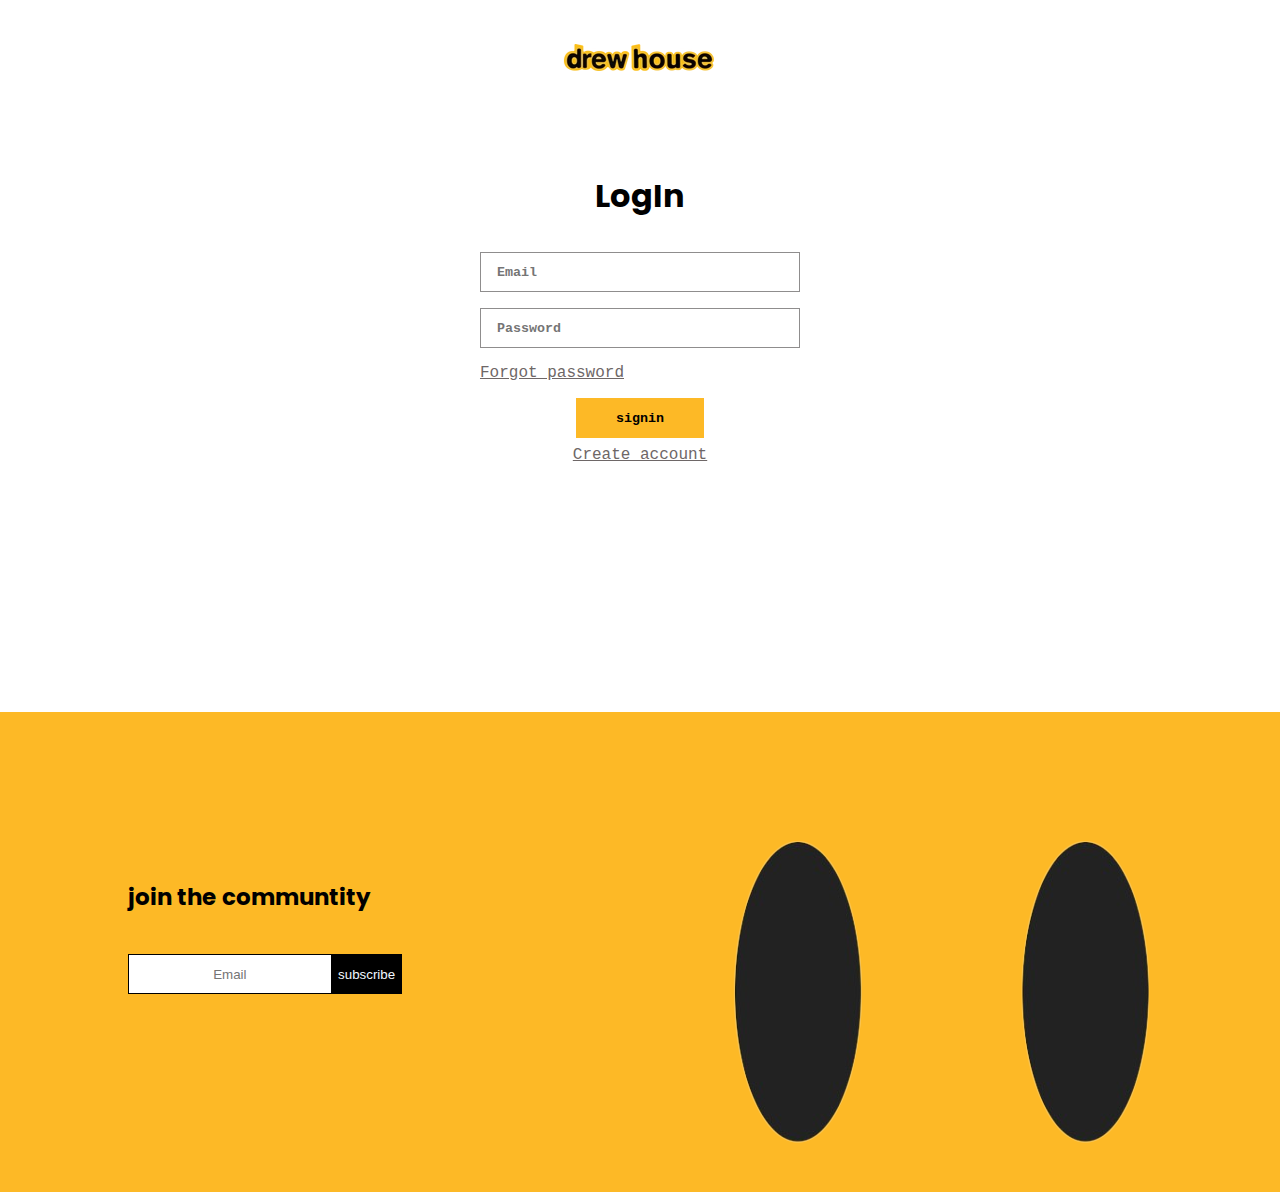
<file: drew/index.html>
<!DOCTYPE html>
<html lang="en">
<head>
    <meta charset="UTF-8">
    <meta name="viewport" content="width=device-width, initial-scale=1.0">
    <title>drewhouse clone</title>

    <link rel="icon" href="assets/sample_icon.png">

    <link rel="stylesheet" href="assets/style.css">

    <link rel="stylesheet" href="assets/shop.css">

    <link rel="stylesheet" href="assets/scrapbook.css">

    <link rel="stylesheet" href="assets/garage.css">


</head>
<body>
    <header id="header" >
        
        <img src="assets/sample_logo.png" alt="logo" >

        <nav id="nav" style="display: none;" >
            <ul class="nav-links">

                <li class="list"><a href="#" onclick="showShop(event)" class="anchor">Shop</a></li>
                <li class="list"><a href="#"onclick="showNewar()" class="anchor">New arrivals</a></li>
                <li class="list"><a href="#" onclick="showScrap()" class="anchor">Scrapbook</a></li>
                <li class="list"><a href="#"  onclick="showGarage() " class="sale">Garage sale</a></li>
                <li class="list"><a href="#"   onclick="logout()" class="logout">logOut</a></li>
                
                

            </ul>
        </nav>

        
       
    </header>

    <form action="" id="showLogin"  onsubmit="login(event)">
        <div class="login-form">
            <h1>LogIn</h1>
        
            <div class="login-content">
                <input type="email" name="" id="email" placeholder="Email" required>

               <input type="password" name="" id="password" placeholder="Password" required min="4">

               <a href="#">Forgot password</a>

              
               <div class="btn-content">
                <input type="submit" class="btn-signup" value="signin" >
                <a href="#" >Create account</a>

               </div>
            </div> 
        </div>

    </form>

    <div id="cover" style="display: none;">
        

            <div class="cover">
                <img src="assets/sample_imgleft.png" alt="">

                <h4>Your wardrobe is your armor. With Drew House, <br>
                    you’re always dressed to win the day.</h4>
            </div>

            <div class="img-right">

                <img src="assets/sample_imgright.jpg" alt="">
                
            </div>

            
        
    </div>

    <section class="shop" id="shop" style="display: none;">
        <div class="shop_page">

            <div class="product_card">

                <div class="product_image">
                    <img src="assets/sample_product-1.png" alt="">
                </div>

                <div class="product_name">
                    <p class="srp">P 3 ,399.00</p>
                    <h1>mascot hoodie 
                    </h1>
                </div>

                <div class="btn_press">
                   
                    
                    <button class="btn" onclick="addCart()">Add to cart</button>
                    
                </div>

            </div>


            <div class="product_card">

                <div class="product_image">
                    
                    <img src="assets/sample_product-2.png" alt="">
                </div>

                <div class="product_name">
                    <p class="srp">P 8, 999.00</p>
                    <h1>infinite joy buucle </h1>
                </div>

                <div class="btn_press">
                   
                    <button class="btn" onclick="addCart()">Add to cart</button>
                    
                    
                </div>

            </div>



            <div class="product_card">

                <div class="product_image">
                    <img src="assets/sample_product-3.png" alt="">
                </div>

                <div class="product_name">
                    <p class="srp">P 2, 100.00</p>
                    <h1>mini drew mascot </h1>
                </div>

                <div class="btn_press">
                    
                    
                    <button class="btn" onclick="addCart()">Add to cart</button>
                    
                </div>

            </div>



            <div class="product_card">

                <div class="product_image">
                    <img src="assets/sample_product-4.png" alt="">
                </div>

                <div class="product_name">
                    <p class="srp">P 4, 999.00</p>
                    <h1>corduroy ss shirt </h1>
                </div>

                <div class="btn_press">
                 
                 <button class="btn" onclick="addCart()">Add to cart</button>
                    
                </div>

            </div>



            <div class="product_card">

                <div class="product_image">
                    <img src="assets/sample_product-5.png" alt="">
                </div>

                <div class="product_name">
                    <p class="srp">P 2, 100.00</p>
                    <h1>mascot tee lavander</h1>
                </div>

                <div class="btn_press">
                    
                   
                    <button class="btn" onclick="addCart()">Add to cart</button>
                       
                </div>

            </div>



            <div class="product_card">

                <div class="product_image">
                    <img src="assets/sample_product-6.png" alt="">
                </div>

                <div class="product_name">
                    <p class="srp">P 2, 100.00</p>
                    <h1>love tee lavander</h1>
                </div>

                <div class="btn_press">
                  
                    
                 <button class="btn" onclick="addCart()">Add to cart</button>
                    
                </div>

            </div>



            <div class="product_card">

                <div class="product_image">
                    <img src="assets/sample_product-7.png" alt="">
                </div>

                <div class="product_name">
                    <p class="srp">P 6, 899.00</p>
                    <h1>corduroy shirt lavander </h1>
                </div>

                <div class="btn_press">
                    
                  
                 <button class="btn" onclick="addCart()">Add to cart</button>
                    
                </div>

            </div>



            <div class="product_card">

                <div class="product_image">
                    <img src="assets/sample_product-8.png" alt="">
                </div>

                <div class="product_name">
                    <p class="srp">P 21, 500.00</p>
                    <h1>mascot amethyst</h1>
                </div>

                <div class="btn_press">
                    
                    
                    <button class="btn" onclick="addCart()">Add to cart</button>
                    
                </div>

            </div>



            <div class="product_card">

                <div class="product_image">
                    <img src="assets/sample_product-9.png" alt="">
                </div>

                <div class="product_name">
                    <p class="srp">P 9, 500.00</p>
                    <h1>infinite boxy </h1>
                </div>

                <div class="btn_press">
                   
                   
                 <button class="btn" onclick="addCart()">Add to cart</button>
                    
                </div>

            </div>



            <div class="product_card">

                <div class="product_image">
                    <img src="assets/sample_product-10.png" alt="">
                </div>

                <div class="product_name">
                    <p class="srp">P 10, 000.00</p>
                    <h1>mascot hoodie lavander</h1>
                </div>

                <div class="btn_press">
                    
                    
                 <button class="btn" onclick="addCart()">Add to cart</button>
                    
                </div>

            </div>



            <div class="product_card">

                <div class="product_image">
                    <img src="assets/sample_product-11.png" alt="">
                </div>

                <div class="product_name">
                    <p class="srp">P 9, 500.00</p>
                    <h1>infinite joy crewneck</h1>
                </div>

                <div class="btn_press">
                    
                    
                    <button class="btn" onclick="addCart()">Add to cart</button>
                       
                </div>

            </div>


            <div class="product_card">

                <div class="product_image">
                    <img src="assets/sample_short-1.png" alt="">
                </div>

                <div class="product_name">
                    <p class="srp">P 3, 000.00</p>
                    <h1>infinite joy boxy crewneck</h1>
                </div>

                <div class="btn_press">
                    
                    
                    <button class="btn" onclick="addCart()">Add to cart</button>
                       
                </div>

            </div>


            <div class="product_card">

                <div class="product_image">
                    <img src="assets/sample_short-2.png" alt="">
                </div>

                <div class="product_name">
                    <p class="srp">P 3, 000.00</p>
                    <h1>secret pool short</h1>
                </div>

                <div class="btn_press">
                    
                    
                    <button class="btn" onclick="addCart()">Add to cart</button>
                       
                </div>

            </div>


            <div class="product_card">

                <div class="product_image">
                    <img src="assets/sample_short-3.png" alt="">
                </div>

                <div class="product_name">
                    <p class="srp">P 3, 000.00</p>
                    <h1>magic pool short</h1>
                </div>

                <div class="btn_press">
                    
                    
                    <button class="btn" onclick="addCart()">Add to cart</button>
                       
                </div>

            </div>



            <div class="product_card">

                <div class="product_image">
                    <img src="assets/sample_cup-1.png" alt="">
                </div>

                <div class="product_name">
                    <p class="srp">P 2, 000.00</p>
                    <h1>bucket hat lavander</h1>
                </div>

                <div class="btn_press">
                    
                    
                    <button class="btn">Add to cart</button>
                       
                </div>

            </div>



            <div class="product_card">

                <div class="product_image">
                    <img src="assets/sample_cup-2.png" alt="">
                </div>

                <div class="product_name">
                    <p class="srp">P 2, 000.00</p>
                    <h1>bucket hat orange</h1>
                </div>

                <div class="btn_press">
                    
                    
                    <button class="btn" onclick="addCart()">Add to cart</button>
                       
                </div>

            </div>



            <div class="product_card">

                <div class="product_image">
                    <img src="assets/sample_cup-3.png" alt="">
                </div>

                <div class="product_name">
                    <p class="srp">P 1, 500.00</p>
                    <h1>secret tucker hat white</h1>
                </div>

                <div class="btn_press">
                    
                    
                    <button class="btn" onclick="addCart()">Add to cart</button>
                       
                </div>

            </div>



            <div class="product_card">

                <div class="product_image">
                    <img src="assets/sample_jeans-1.png" alt="">
                </div>

                <div class="product_name">
                    <p class="srp">P 4, 899.00</p>
                    <h1>carpenter jean </h1>
                </div>

                <div class="btn_press">
                    
                    
                    <button class="btn" onclick="addCart()">Add to cart</button>
                       
                </div>

            </div>



            <div class="product_card">

                <div class="product_image">
                    <img src="assets/sample_jeans-2.png" alt="">
                </div>

                <div class="product_name">
                    <p class="srp">P 4, 899.00</p>
                    <h1>boucle wide leg trouser </h1>
                </div>

                <div class="btn_press">
                    
                    
                    <button class="btn" onclick="addCart()">Add to cart</button>
                       
                </div>

            </div>


            <div class="product_card">

                <div class="product_image">
                    <img src="assets/sample_jeans-3.png" alt="">
                </div>

                <div class="product_name">
                    <p class="srp">P 4, 899.00</p>
                    <h1>carpenter pant lavander</h1>
                </div>

                <div class="btn_press">
                    
                    
                    <button class="btn" onclick="addCart()">Add to cart</button>
                       
                </div>

            </div>


            <div class="product_card">

                <div class="product_image">
                    <img src="assets/sample_slippers-1.png" alt="">
                </div>

                <div class="product_name">
                    <p class="srp">P 1, 200.00</p>
                    <h1>mascot slippers black</h1>
                </div>

                <div class="btn_press">
                    
                    
                    <button class="btn" onclick="addCart()">Add to cart</button>
                       
                </div>

            </div>


            <div class="product_card">

                <div class="product_image">
                    <img src="assets/sample_slippers-2.png" alt="">
                </div>

                <div class="product_name">
                    <p class="srp">P 1, 200.00</p>
                    <h1>mascot slippers white</h1>
                </div>

                <div class="btn_press">
                    
                    
                    <button class="btn" onclick="addCart()">Add to cart</button>
                       
                </div>

            </div>

    
    
           
           
        </div>
    </section>

    

    <section class="shop" id="newarr_section" style="display: none;">

       
        <div class="shop_page">

            
            <div class="product_card">

                <div class="product_image">

                    <img src="assets/sample_arriv-5.png" alt="">

                </div>

                <div class="product_name">
                    <p class="srp">P 3 ,399.00</p>

                    <h1>faded maroon</h1>
                    
                </div>

                <div class="btn_press">
                   
                    <button class="btn" onclick="addCart()">Add to cart</button>
                    
                </div>

            </div>


            
            <div class="product_card">

                <div class="product_image">

                    <img src="assets/sample_arriv-6.png" alt="">

                </div>

                <div class="product_name">
                    <p class="srp">P 3 ,399.00</p>

                    <h1>camp shirt neopoIItan</h1>
                    
                </div>

                <div class="btn_press">
                   
                    <button class="btn" onclick="addCart()">Add to cart</button>
                    
                </div>

            </div>



            
            <div class="product_card">

                <div class="product_image">

                    <img src="assets/sample_arriv-7.png" alt="">

                </div>

                <div class="product_name">
                    <p class="srp">P 3 ,399.00</p>

                    <h1>mascot tee green </h1>
                    
                </div>

                <div class="btn_press">
                   
                    <button class="btn" onclick="addCart()">Add to cart</button>
                    
                </div>

            </div>


            
            <div class="product_card">

                <div class="product_image">

                    <img src="assets/sample_arriv-8.png" alt="">

                </div>

                <div class="product_name">
                    <p class="srp">P 3 ,399.00</p>

                    <h1>love tee green </h1>
                    
                </div>

                <div class="btn_press">
                   
                    <button class="btn" onclick="addCart()">Add to cart</button>
                    
                </div>

            </div>


            
            <div class="product_card">

                <div class="product_image">

                    <img src="assets/sample_arriv-2.png" alt="">

                </div>

                <div class="product_name">
                    <p class="srp">P 3 ,399.00</p>

                    <h1>faded oIIve</h1>
                    
                </div>

                <div class="btn_press">
                   
                    <button class="btn" onclick="addCart()">Add to cart</button>
                    
                </div>

            </div>



            
            <div class="product_card">

                <div class="product_image">

                    <img src="assets/sample_arriv-9.png" alt="">

                </div>

                <div class="product_name">
                    <p class="srp">P 3 ,399.00</p>

                    <h1>rashguard lavander </h1>
                    
                </div>

                <div class="btn_press">
                   
                    <button class="btn" onclick="addCart()">Add to cart</button>
                    
                </div>

            </div>



            
            <div class="product_card">

                <div class="product_image">

                    <img src="assets/sample_arriv-10.png" alt="">

                </div>

                <div class="product_name">
                    <p class="srp">P 3 ,399.00</p>

                    <h1>hoodie burgundy</h1>
                    
                </div>

                <div class="btn_press">
                   
                    <button class="btn" onclick="addCart()">Add to cart</button>
                    
                </div>

            </div>


            
            <div class="product_card">

                <div class="product_image">

                    <img src="assets/sample_arriv-11.png" alt="">

                </div>

                <div class="product_name">
                    <p class="srp">P 3 ,399.00</p>

                    <h1>curduroy burgundy </h1>
                    
                </div>

                <div class="btn_press">
                   
                    <button class="btn" onclick="addCart()">Add to cart</button>
                    
                </div>

            </div>


            
            <div class="product_card">

                <div class="product_image">

                    <img src="assets/sample_arriv-12.png" alt="">

                </div>

                <div class="product_name">
                    <p class="srp">P 3 ,399.00</p>

                    <h1>sweater burgundy </h1>
                    
                </div>

                <div class="btn_press">
                   
                    <button class="btn" onclick="addCart()">Add to cart</button>
                    
                </div>

            </div>


            
            <div class="product_card">

                <div class="product_image">

                    <img src="assets/sample_arriv-13.png" alt="">

                </div>

                <div class="product_name">
                    <p class="srp">P 3 ,399.00</p>

                    <h1>scrIbble core pIaId </h1>
                    
                </div>

                <div class="btn_press">
                   
                    <button class="btn" onclick="addCart()">Add to cart</button>
                    
                </div>

            </div>


            
            <div class="product_card">

                <div class="product_image">

                    <img src="assets/sample_arriv-14.png" alt="">

                </div>

                <div class="product_name">
                    <p class="srp">P 3 ,399.00</p>

                    <h1>burgundy off/white </h1>
                    
                </div>

                <div class="btn_press">
                   
                    <button class="btn" onclick="addCart()">Add to cart</button>
                    
                </div>

            </div>


        </div>
        
    </section>


    <secttion class="scrap_page" id="scrap_section" style="display: none;">
        
        <div class="top">
            <img src="assets/sample_drew.png" alt="">
        </div>

        <div class="container">
            
            <div class="photo-card">
                <img src="assets/sample_scrap1.webp" alt="">

                <div class="content">
                    <p>09/08/2022</p>
                </div>
            </div>

            <div class="photo-card">
                <img src="assets/sample_scrap2.jpg" alt="">

                <div class="content">
                    <p>summer of '21</p>
                </div>
            </div>

            <div class="photo-card">
                <img src="assets/sample_scrap3.webp" alt="">

                <div class="content">
                    <p>sprIng mascot 2022</p>
                </div>
            </div>

            <div class="photo-card">
                <img src="assets/sample_scrap4.webp" alt="">

                <div class="content">
                    <p>fall mascot scrapbook</p>
                </div>
            </div>

            <div class="photo-card">
                <img src="assets/sample_scrap5.webp" alt="">

                <div class="content">
                    <p>dIsty floral</p>
                </div>
            </div>
        </div>

    </secttion>


    <section class="garage" id="garage_section" style="display: none;"> 

        <div class="garage-page">

            <div class="garage-img">
                <img onclick="showShop(event)" src="assets/sample_garage.png" alt="">
    
             </div>

             

             <div class="email">
                <input class="inputs" type="email" name="" id="" placeholder="Email">
                <button class="btns" id="signup" onclick="subscribe()">Subscribe</button>
             </div>
        </div>

    </section>
    

    <div class="pre-footer" id="pre-footer">
        
        <div class="header-content">

                <div class="pre-footer-bg">
                    <img src="assets/sample_pre-footer.png" alt="">
                </div>
            <h1>join the communtity</h1>

            <div class="email-container">
                <input type="email" placeholder="Email" id="email">
                <button class="btn-footer" onclick="subscribe()">subscribe</button>
            </div>
        </div>

        
    </div>

</body>
<script src="assets/show.js"></script>
</html>
</file>
<file: drew/assets/style.css>
@import url('https://fonts.googleapis.com/css2?family=Poppins:ital,wght@0,100;0,200;0,300;0,400;0,500;0,600;0,700;0,800;0,900;1,100;1,200;1,300;1,400;1,500;1,600;1,700;1,800;1,900&display=swap');


*{
    margin:0;
    padding: 0;
    box-sizing: border-box;

}



.list  .anchor{
    font-family: 'Poppins' , sans-serif;
    font-weight: 500;
    font-size: 20px;
    color: black;
    text-decoration: none;
    transition: 400ms;
    
}

.list, .anchor:hover{
    transition: 400ms;
    color: #cdb4db;
    
    
}

.sale{
    color: #cdb4db;
    font-size: 20px;
    font-family: 'Poppins';
    transition: 400ms;
    font-weight: 500;
    text-decoration: none;
}

.sale:hover{
    transition: 400ms;
    color: black;
   

}

.logout{
    color: #f70707;
    font-size: 20px;
    list-style: none;
    border-radius: 5rem;
    padding: 0.5rem;
    margin: 2rem;
    font-family: 'Poppins';
    transition: 400ms;
}

.logout:hover{
background-color: red;
color: black;
transition: 400ms;
}

header{
    display: flex;
    justify-content: space-around;
    align-items: center;
    padding: 30px 10px;
}

ul {
    display: flex;
}

.logo{
    cursor: pointer;
}

.nav-links{
    list-style: none;
}

.nav-links .list{
    padding: 0px 20px;
}


.login{
    margin-top : 1rem;
    width: 6rem;
    padding-right: 2rem;
   
}

p {
   
 font-family: 'Poppins';  
 font-size: 20px;
 font-weight: 600;
 cursor: pointer;
    
}


 h4{
     font-family: 'Poppins' , sans-serif;
     font-size: 15px;
     margin: 1rem;
     padding-left: 2.5rem;
    
     
 }
 .cover{
    
     margin-left: 1rem;
     margin-top: 4rem;
 }
 .cover img{
     height: 150px;
     margin: 15px;
     padding-left: 2rem;
     
 }
 
 
 
 .img-right img{
     position: absolute;
     top: 10rem;
     right: 5rem;
     border-radius: 1rem;
     box-shadow:12px 9px ;
     width: 800px;
     height: 450px;
     
 
 }
 
 .pre-footer{
    margin-top: 3rem;
    height: 30rem;
    background: #fdb926;
    padding-top: 0.5rem;
 }

 .header-content {
    font-family: 'Poppins';
    padding: 5rem;
    padding-left: 6rem;
    margin: 2rem;
 }

 .header-content h1{
    font-size: 23px;
   display: flex;
    
   
 }

 .header-content .email-container{
    margin-top: 0.5rem;
    padding-top: 2rem;
    display: flex;
 }

 .email-container input{
    border: 1px solid black;
    height: 2.5rem;
    text-align: center;
    width: 35%;
 }

 .btn-footer{
    width: 12%;
    height: 2.5rem;
    background: black;
    color: aliceblue;
    border: none;
    transition: 400ms;
 }

 .btn-footer:hover{
    transition: 400ms;
    background: red;
    
 }

 .pre-footer-bg img{
    
    float: right;
 }

 


 /* login */

.login-form{
    height: 60vh;
    font-family: "Courier New";

}



h1{
    padding-top: 3rem;
    text-align: center;
    font-family: 'Poppins';
    

}

.login-content {
    display: flex;
   flex-direction: column;
   justify-content: center;
   align-items: center;
   margin-top: 1.5rem;

    
}

.login-content > a{
   margin: 0.5rem;
   padding-right: 11rem;
   color: rgb(110, 103, 103);
   
}

.login-content input{
    width: 25%;
    height: 2.5rem;
    margin: 0.5rem;
    border: 1px solid rgb(143, 141, 141);
    padding-left: 1rem;
    font-family: "Courier New";
    font-weight: 600;
    
}


.btn-content .btn-signup{
    display: flex;
    justify-self: center;
    align-items: center;
    padding: 0;
    width: 8rem;
    text-align: center;
    background:#fdb926 ;
    border: none;
    
}





.btn-content  > a{
    padding-left: 0.3rem;
    color:  rgb(110, 103, 103);
    
}
</file>
<file: drew/assets/shop.css>
.shop {
    padding-left: 2rem;
    margin-top: 10rem;
  }
  
  
  .shop_page {
    display: flex;
    flex-wrap: wrap;
    justify-content: space-around;
    gap: 2rem;
    padding: 4rem;
  }
  

  .shop_page .product_card {
    width: 15rem;
    display: flex;
    flex-direction: column;
    align-items: center;
    background-color: #fff;
    padding: 1rem;
    border: 1px solid #ccc;
    border-radius: 1.5rem;
    box-shadow: 0 2px 8px rgba(0, 0, 0, 0.05);
    transition: transform 0.3s ease, box-shadow 0.3s ease;
  }
  
 
  .shop_page .product_card:hover {
    transform: scale(1.05);
    background: #faedcd;
    box-shadow: 4px 8px 16px rgba(0, 0, 0, 0.2);
    border-color: #999;
  }
  
 
  .product_image img {
    width: 100%;
    border-radius: 1rem;
    object-fit: cover;
  }
  
 
  .product_card .product_name {
    text-align: center;
    padding: 1rem 0;
  }
  
  .product_card .product_name h1 {
    font-family: 'Poppins', sans-serif;
    font-size: 14px;
    margin: 0.5rem 0;
    color: #333;
    text-transform: capitalize;
  }
  
  .product_name .srp {
    font-family: 'Poppins', sans-serif;
    font-weight: 600;
    color: #e76f51;
    font-size: 1rem;
  }
  
 
  .btn_press {
    width: 100%;
    text-align: center;
    margin-top: 1rem;
  }
  
  .btn_press .btn {
    width: 100%;
    height: 2.5rem;
    font-weight: 600;
    font-family: 'Poppins', sans-serif;
    background: black;
    color: #fdb926;
    border: none;
    border-radius: 0.5rem;
    cursor: pointer;
    transition: background 0.3s ease;
  }
  
  .btn_press .btn:hover {
    background: #333;
  }
</file>
<file: drew/assets/scrapbook.css>
.top {
    width: 100%;
    display: flex;
    justify-content: end;
    
}



.scrap_page{
   margin: 0 2rem;
   display: none;
   
}

.container{
    
    display: flex;
    flex-wrap: wrap;
    
}

.container .photo-card{
    
    display: flex;
    margin: 1rem;
    width: 23rem;
    padding: 2rem;
}

.container .photo-card img{
    width: 100%;
}



.photo-card{
    
    display: flex;
    flex-direction: column;
}

.content p{
    margin-top: 1rem;
    font-weight: 600;
    font-family: 'Poppins';
    padding-left: 0.5rem;

}
</file>
<file: drew/assets/garage.css>
.garage{
    background: #c2a6c4;
    height: 100vh;
    display: none;
   
}

.garage-page {
    display: flex;
    padding-top: 5rem;
    width: 100%;
    flex-direction: column;
    align-items: center;
}



.email{
    
    width: 100%;
    display: flex;
    justify-content: center;
}

.email input{
     border: 1px solid black;
     height: 3rem;
    text-align: center;
    width: 15%;
   
}



.btns{
    width: 10%;
    height: 3rem;
    background: black;
    color: aliceblue;
    border: none;
    transition: 400ms;
    
    
}

.btns:hover{
    color: black;
    background: red;
    font-weight: 600;
    transition: 400ms;
    border: 1px solid black;
    
}
</file>
